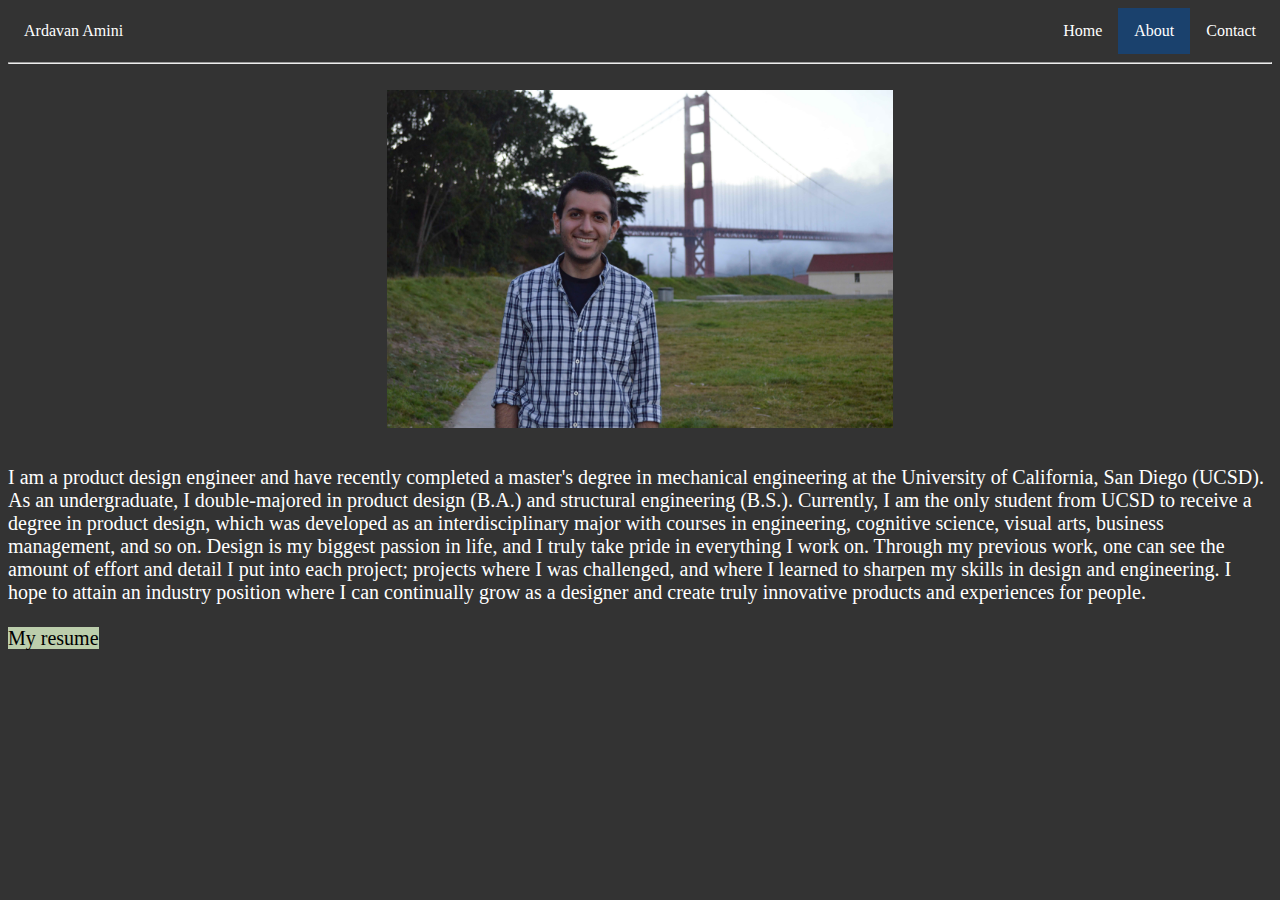
<file: about.html>
<!doctype html>

<html>
<head>
	<meta charset="utf=8">
	<link rel="stylesheet" href="portfolio.css">
	<title>Contact | Ardavan Amini</title>
</head>
<body bgcolor="#333333">
	<ul>
		<li><a href="http://ardavanamini.com/contact.html" target="_top">Contact</a></li>
		<li><a class="active" href="http://ardavanamini.com/about.html" target="_top">About</a></li>		
		<li><a href="http://ardavanamini.com/home.html" target="_top">Home</a></li>
		<li style="float:left"><a>Ardavan Amini</a></li>
	</ul>
	<hr>
	<div class="jumbotron">
	</div>
	<br>
	<div style="text-align:center">
		<img src="Pictures/Headshot.jpg" id="headshot">
	</div>
	<div style="float:left">
		<h5>I am a product design engineer and have recently completed a master's degree in mechanical engineering at the University of California, San Diego (UCSD). As an undergraduate, I double-majored in product design (B.A.) and structural engineering (B.S.). Currently, I am the only student from UCSD to receive a degree in product design, which was developed as an interdisciplinary major with courses in engineering, cognitive science, visual arts, business management, and so on. Design is my biggest passion in life, and I truly take pride in everything I work on. Through my previous work, one can see the amount of effort and detail I put into each project; projects where I was challenged, and where I learned to sharpen my skills in design and engineering. I hope to attain an industry position where I can continually grow as a designer and create truly innovative products and experiences for people.
		<br><br>
		<a class="clickable" style="color: black" href="http://ardavanamini.com/resume.html" target="_top">My resume</a> </h5>
	</div>

</body>
</html>
</file>
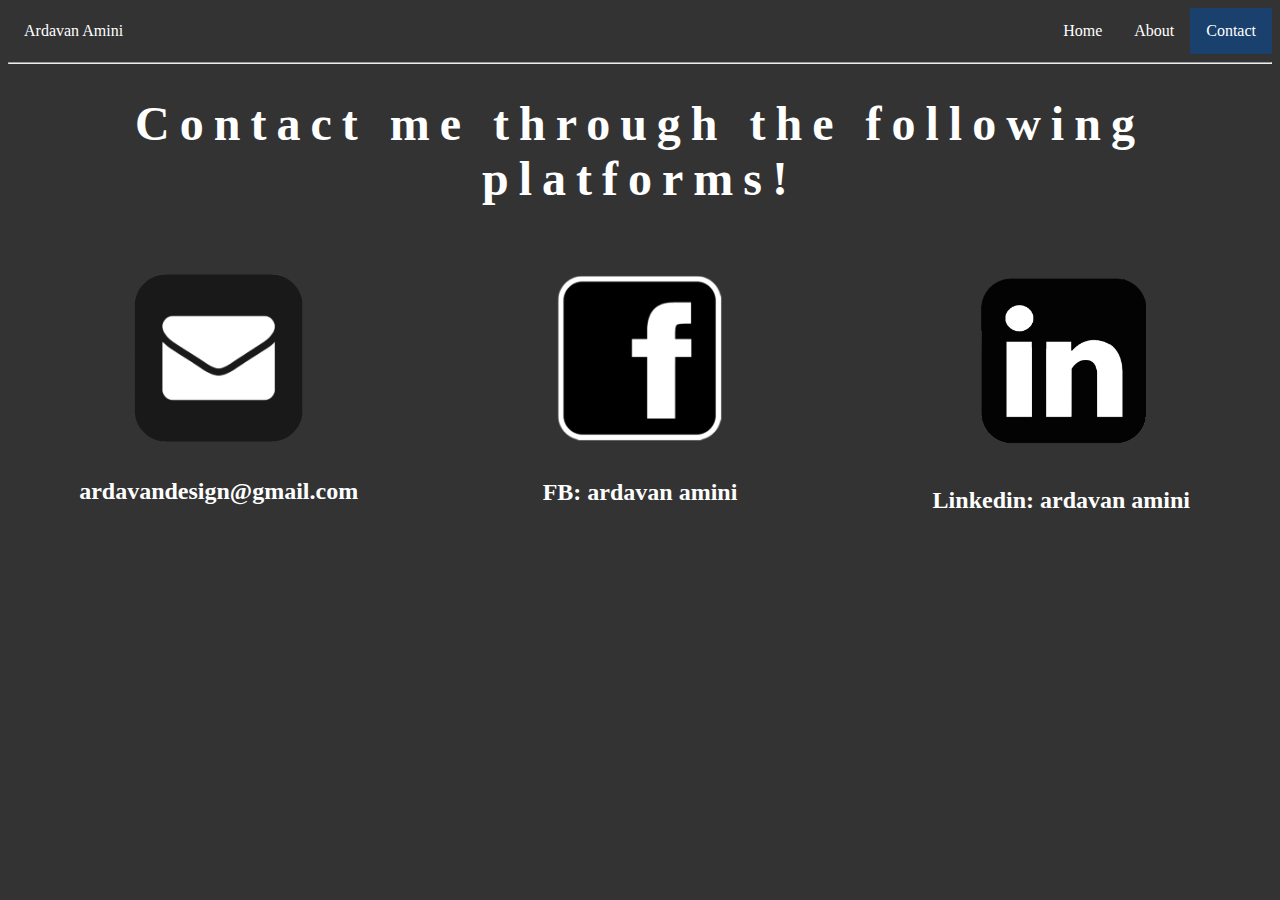
<file: contact.html>
<!doctype html>

<html>
<head>
	<meta charset="utf=8">
	<link rel="stylesheet" href="portfolio.css">
	<title>Contact | Ardavan Amini</title>
</head>
<body bgcolor="#333333">
	<ul>
		<li><a class="active" href="http://ardavanamini.com/contact.html" target="_top">Contact</a></li>
		<li><a href="http://ardavanamini.com/about.html" target="_top">About</a></li>		
		<li><a href="http://ardavanamini.com/home.html" target="_top">Home</a></li>
		<!--<li id="NAME"><a id="NAME">Ardavan Amini</a></li>-->

		<li style="float:left"><a>Ardavan Amini</a></li>
	</ul>
	<hr>
	<div class="jumbotron">
		<h1>Contact me through the following platforms!</h1>
	</div>
	<br><br>
	<div class="container">
		<div style="text-align: center">
			<a href="mailto:ardavandesign@gmail.com">
				<img src="Pictures/EmailLogo.png" id="icons">
				<h4>ardavandesign@gmail.com</h4>
			</a>
		</div>
		<div style="text-align: center">
			<a href="http://facebook.com/ardavanamini" target="_top">
				<img src="Pictures/FacebookLogo.png" id="icons">
				<h4>FB: ardavan amini</h4>
			</a>
		</div>
		<div style="text-align: center">
			<a href="https://www.linkedin.com/in/ardavanamini" target="_top">
				<img src="Pictures/linkedin-icon.png" id="icons">
				<h4>Linkedin: ardavan amini</h4>
			</a>
		</div>
	</div>
</body>
</html>
</file>
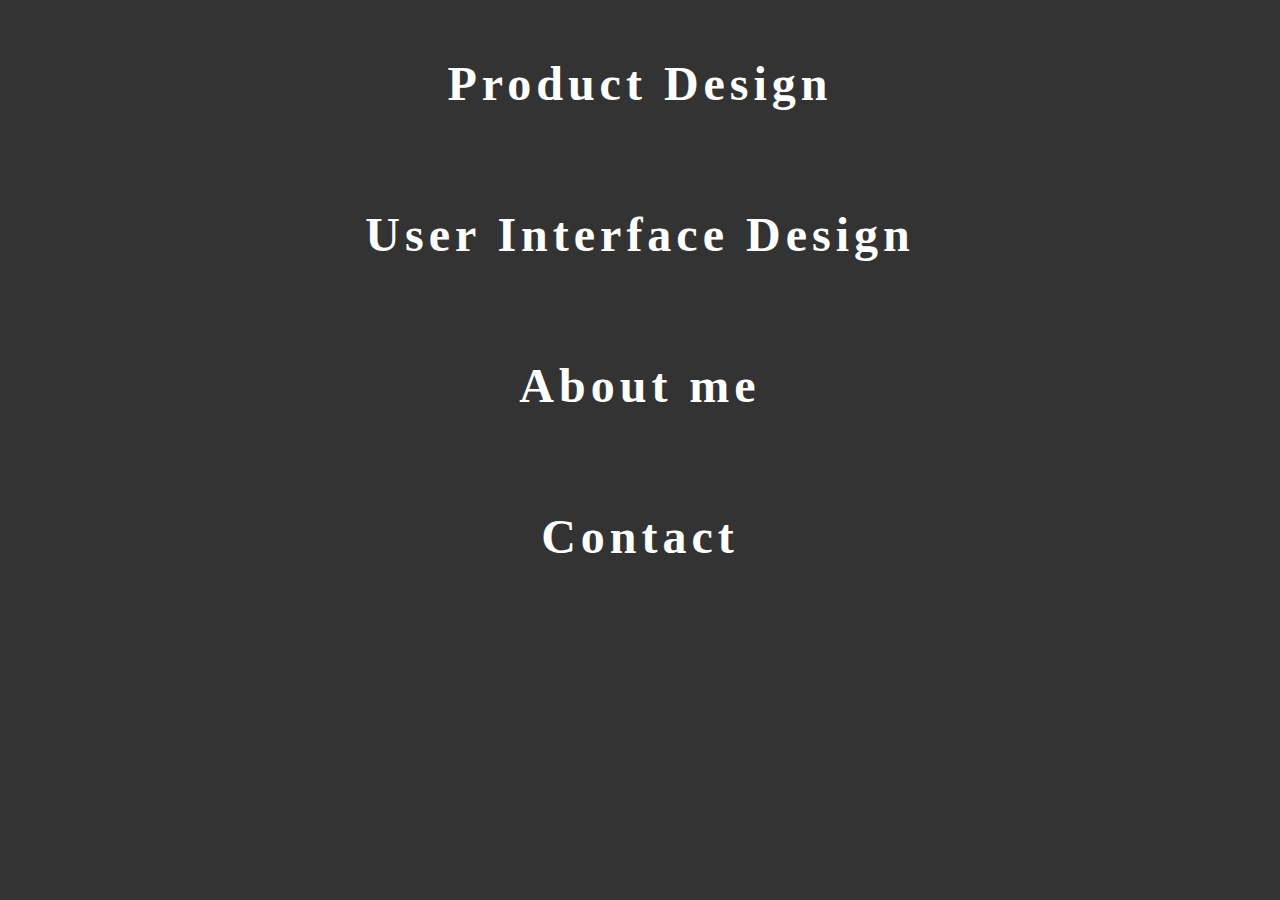
<file: design.html>
<!doctype html>

<html>
<head>
	<meta charset="utf=8">
	<link rel="stylesheet" href="portfolio.css">
	<title>Portfolio | Ardavan Amini</title>
</head>
<body bgcolor="#333333">
	<div class="options">
		<div class="top">
			<h3><a href="Productdesign.html">Product Design</a></h3>
		</div>
		<div class="middletop">
			<h3><a href="UIdesign.html">User Interface Design</a></h3>
			</div>
		<div class="middlebottom">
			<h3><a href="about.html">About me</a></h3>
		</div>
		<div class="bottom">
			<h3><a href="contact.html">Contact</a></h3>
		</div>
	</div>
</body>
</html>
</file>
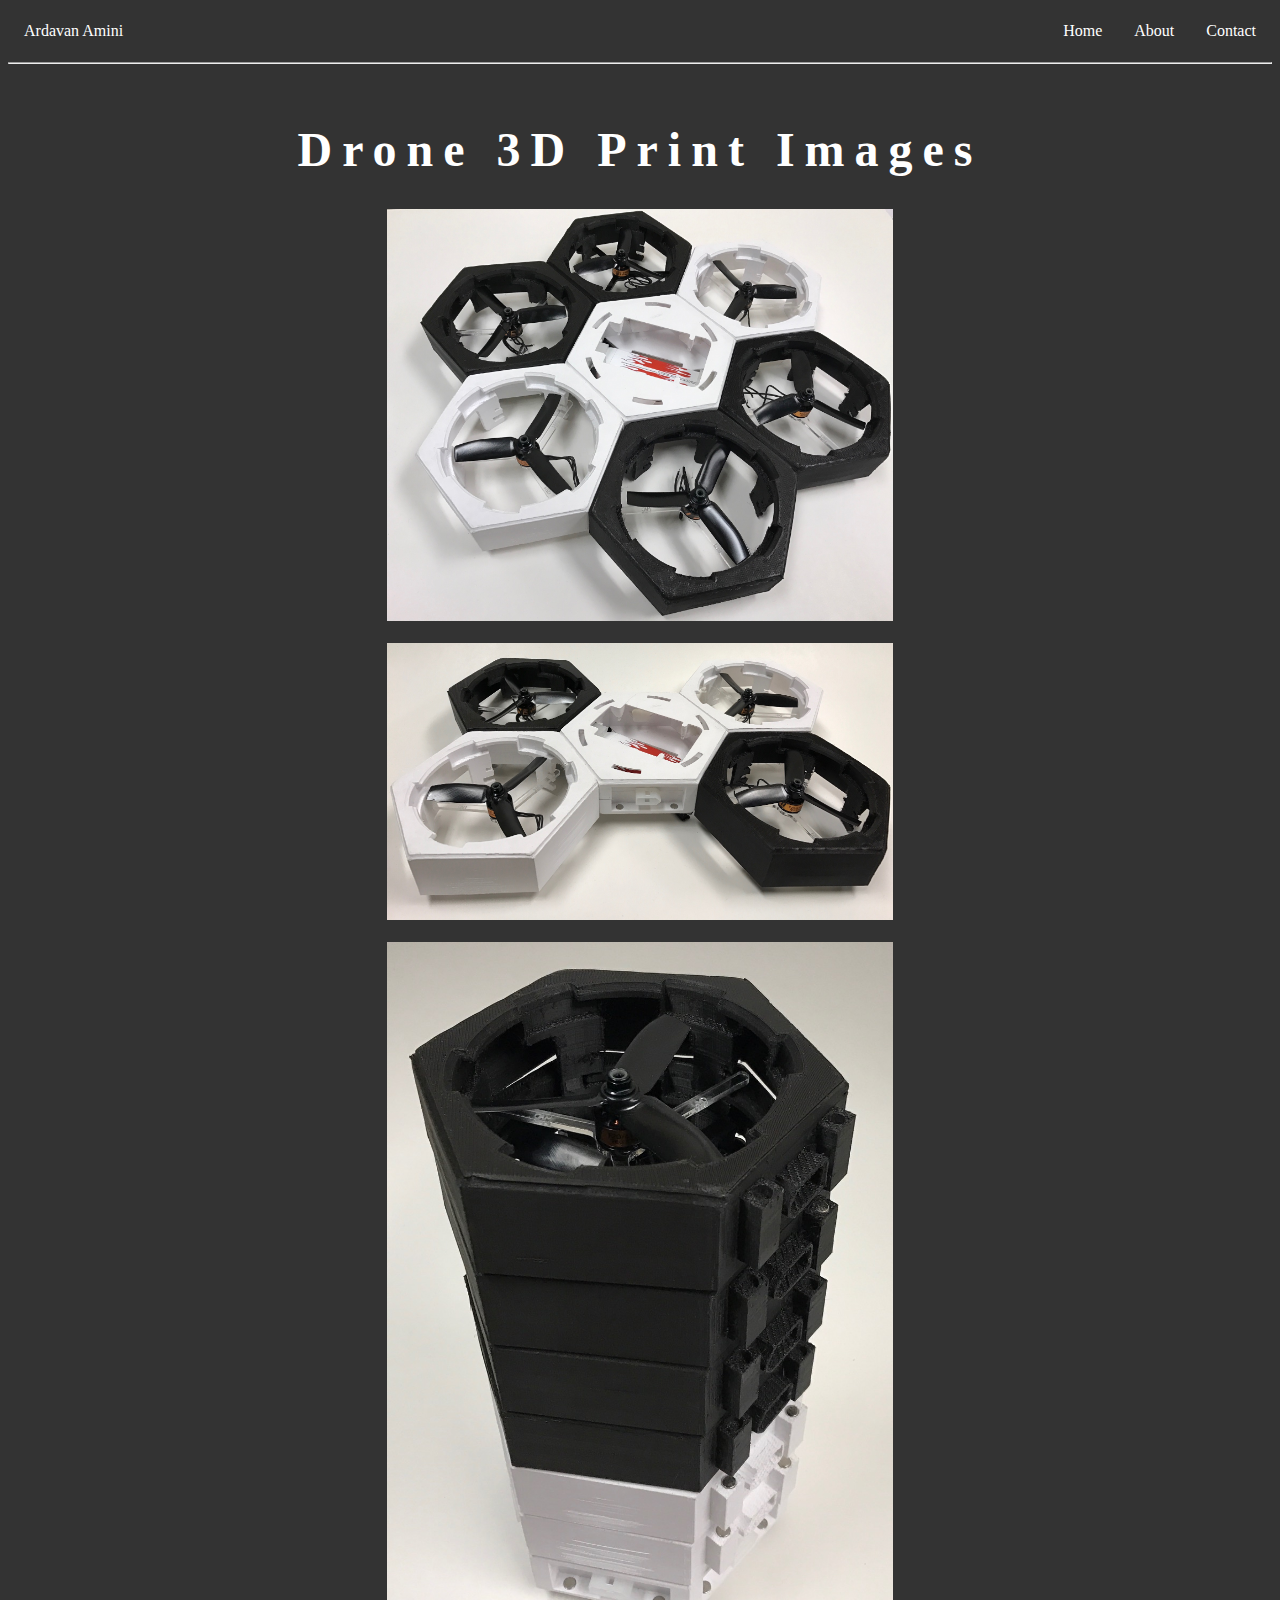
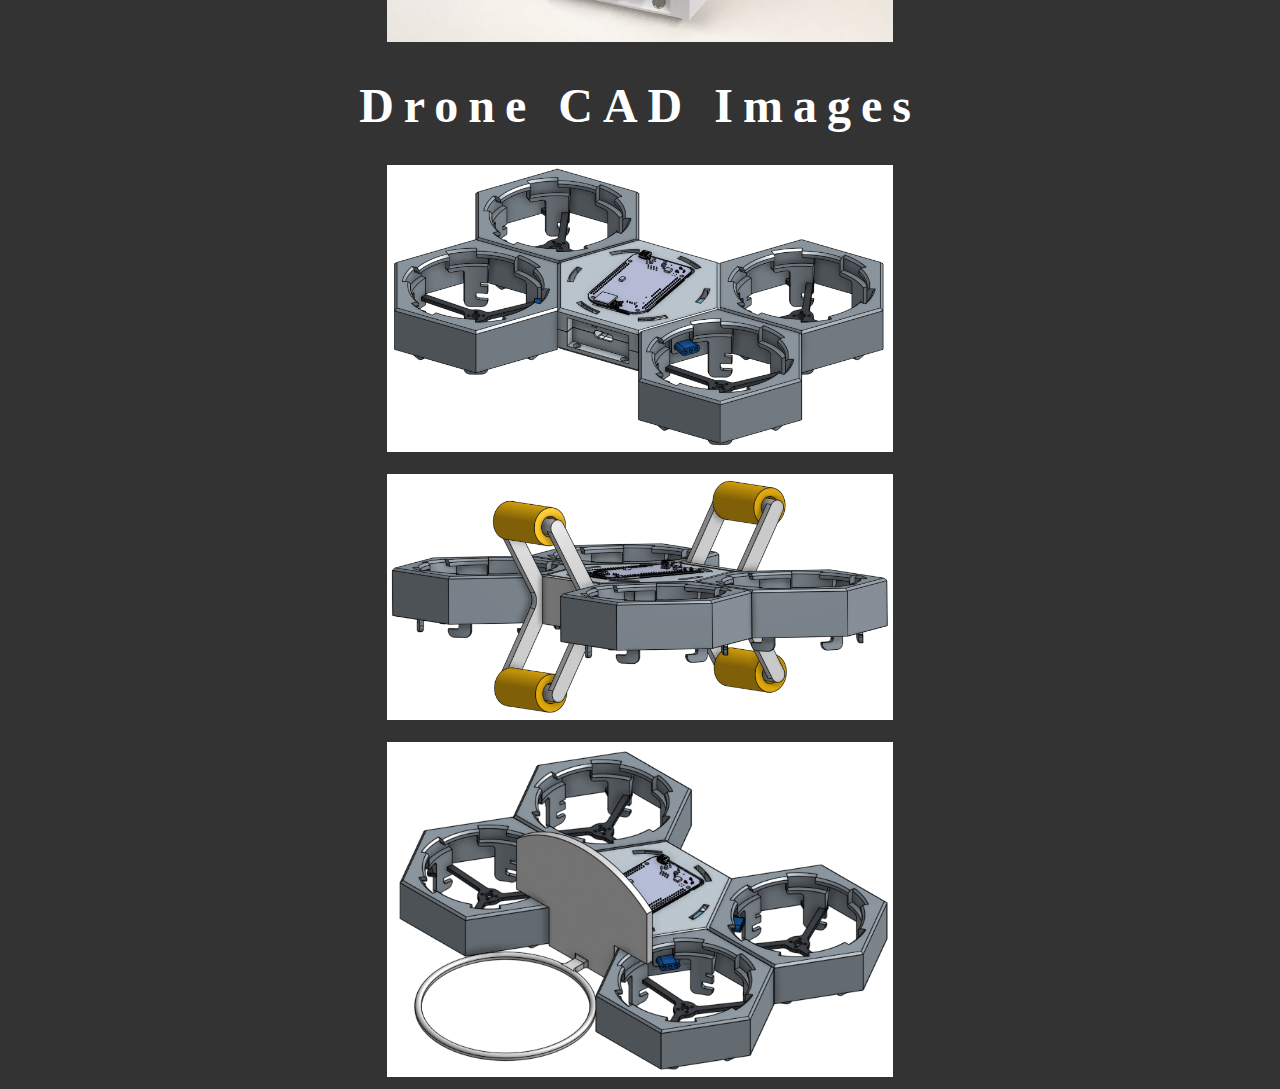
<file: droneimages.html>
<!doctype html>

<html>
<head>
	<meta charset="utf=8">
	<link rel="stylesheet" href="portfolio.css">
	<title>Contact | Ardavan Amini</title>
</head>
<body bgcolor="#333333">
	<ul>
		<li><a href="http://ardavanamini.com/contact.html" target="_top">Contact</a></li>
		<li><a href="http://ardavanamini.com/about.html" target="_top">About</a></li>		
		<li><a href="http://ardavanamini.com/home.html" target="_top">Home</a></li>
		<li style="float:left"><a>Ardavan Amini</a></li>
	</ul>
	<hr>
	<div class="jumbotron">
	</div>
	<br>
	<div style="text-align:center">
		<h1>Drone 3D Print Images</h1>
		<img src="Pictures/3D_Printed_Hexacopter.jpg" id="headshot">
		<br><br>
		<img src="Pictures/3D_Printed_Quadcopter.jpg" id="headshot">
		<br><br>
		<img src="Pictures/3D_Printed_Stacking.jpg" id="headshot">	
		<h1>Drone CAD Images</h1>
		<img src="Pictures/Quadcopter_Configuration.png" id="headshot">
		<br><br>
		<img src="Pictures/Roller_Accessory_Quadcopter.png" id="headshot">
		<br><br>
		<img src="Pictures/Basketball_Hoop_Accessory.png" id="headshot">	
	</div>
</body>
</html>
</file>
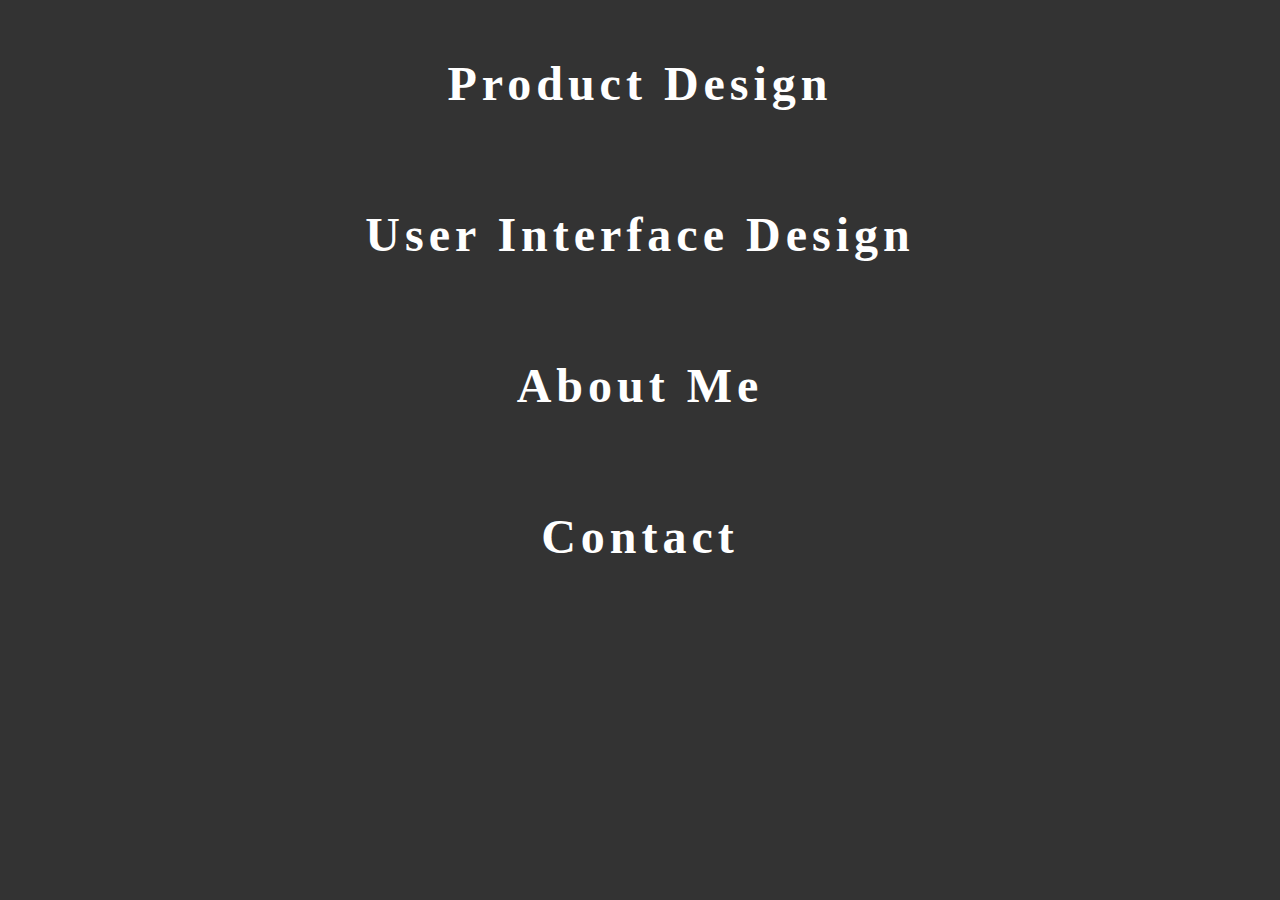
<file: home.html>
<!doctype html>

<html>
<head>
	<meta charset="utf=8">
	<link rel="stylesheet" href="portfolio.css">
	<title>Portfolio | Ardavan Amini</title>
</head>
<body bgcolor="#333333">
	<div class="options">
		<div class="top">
			<h3><a href="http://ardavanamini.com/productdesign.html" target="_top">Product Design</a></h3>
			<!--<h3><a href="productdesign.html">Product Design</a></h3>--> <!--OLD LINKS THAT ARE LOCAL ONLY-->
		</div>
		<div class="middletop">
			<h3><a href="http://ardavanamini.com/UIdesign.html" target="_top">User Interface Design</a></h3>
			<!--<h3><a href="UIdesign.html">User Interface Design</a></h3>-->
			</div>
		<div class="middlebottom">
			<h3><a href="http://ardavanamini.com/about.html" target="_top">About Me</a></h3>
			<!--<h3><a href="about.html">About me</a></h3>-->
		</div>
		<div class="bottom">
			<h3><a href="http://ardavanamini.com/contact.html" target="_top">Contact</a></h3>
			<!--<h3><a href="contact.html">Contact</a></h3>-->
		</div>
	</div>
</body>
</html>
</file>
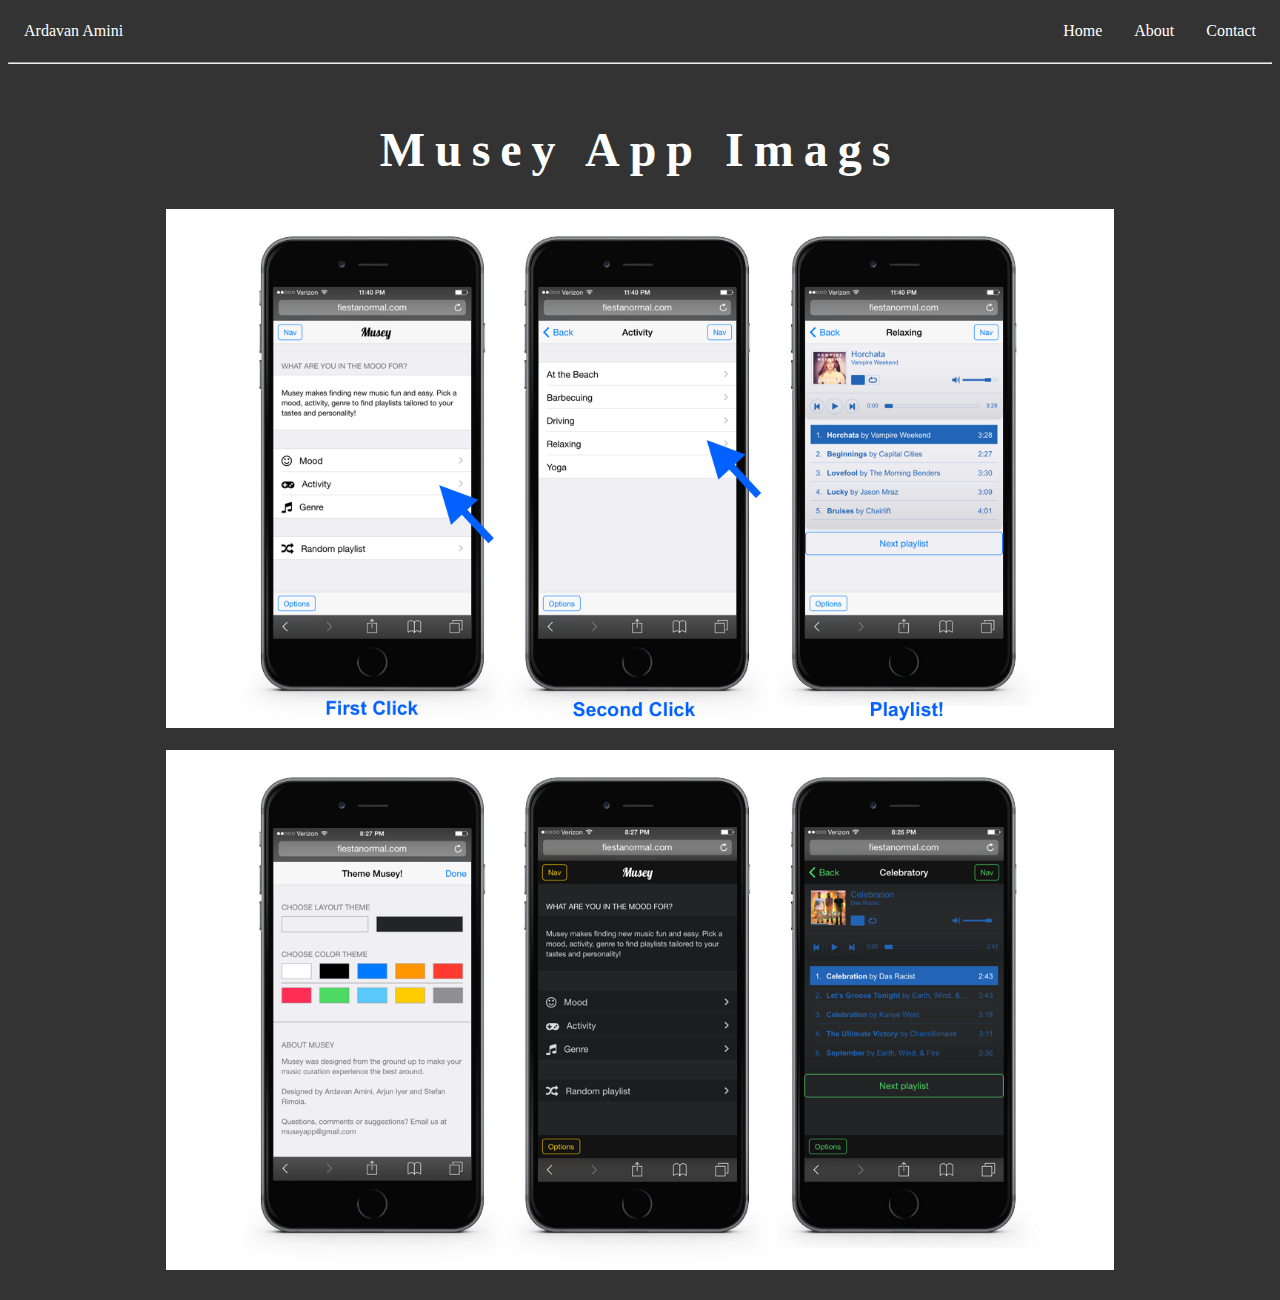
<file: musey.html>
<!doctype html>

<html>
<head>
	<meta charset="utf=8">
	<link rel="stylesheet" href="portfolio.css">
	<title>Contact | Ardavan Amini</title>
</head>
<body bgcolor="#333333">
	<ul>
		<li><a href="http://ardavanamini.com/contact.html" target="_top">Contact</a></li>
		<li><a href="http://ardavanamini.com/about.html" target="_top">About</a></li>		
		<li><a href="http://ardavanamini.com/home.html" target="_top">Home</a></li>
		<li style="float:left"><a>Ardavan Amini</a></li>
	</ul>
	<hr>
	<div class="jumbotron">
	</div>
	<br>
	<div style="text-align:center">
		<h1>Musey App Imags</h1>
		<img src="Pictures/Musey_Prog_Exp.png" id="headshot2">
		
		<br><br>
		<img src="Pictures/Colors.png" id="headshot2">
		<br><br>

	</div>
</body>
</html>
</file>
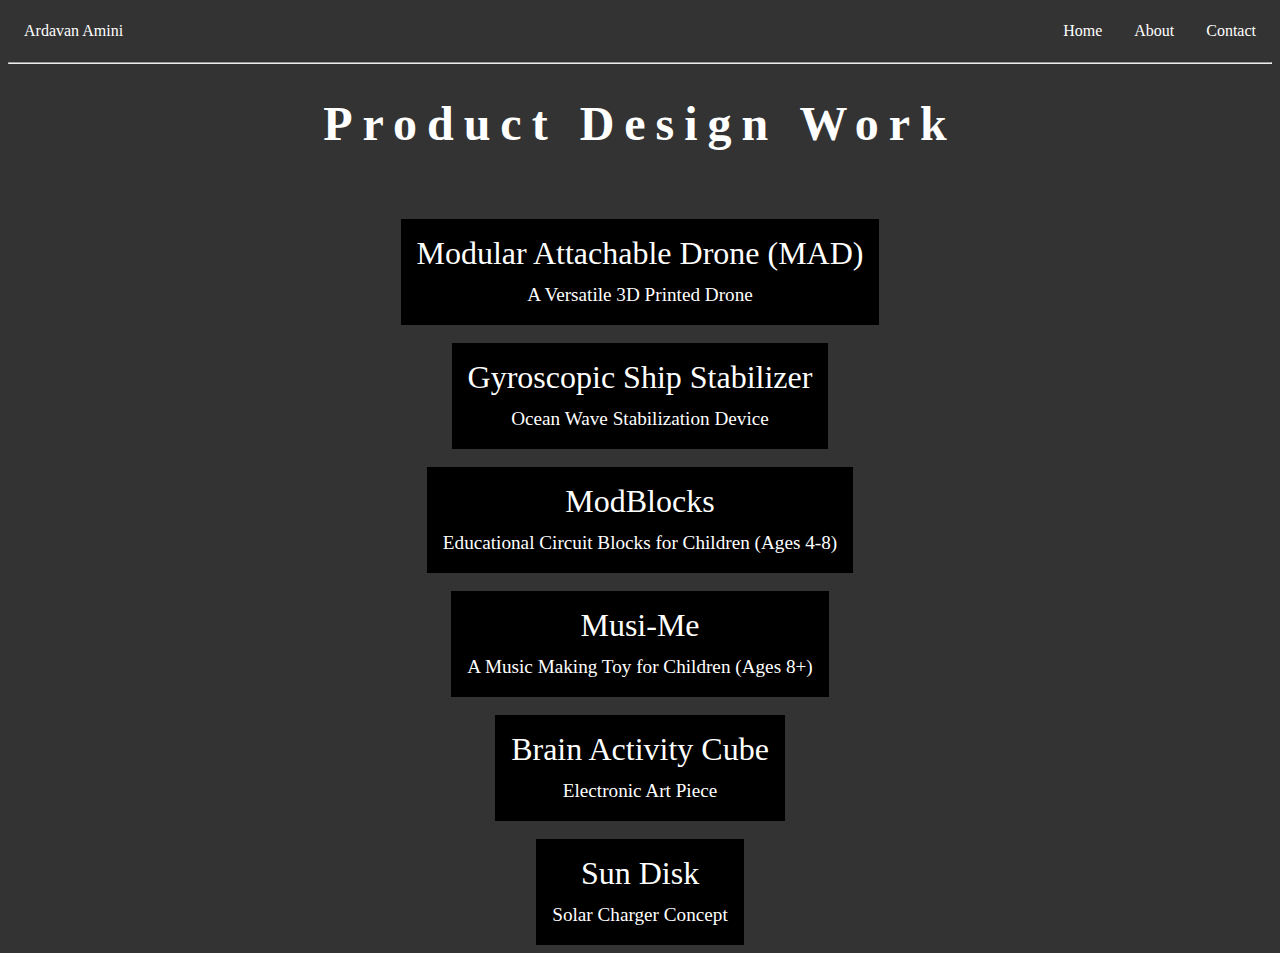
<file: Productdesign.html>
<!doctype html>

<html>
<head>
	<meta charset="utf=8">
	<link rel="stylesheet" href="portfolio.css">
	<title>Product Design | Ardavan Amini</title>
</head>
<body bgcolor="#333333">
	<ul>
		<li><a href="contact.html">Contact</a></li>
		<li><a href="about.html">About</a></li>		
		<li><a href="home.html">Home</a></li>
		<li style="float:left"><a>Ardavan Amini</a></li>
	</ul>
	<hr>
	<div class="jumbotron">
		<h1>Product Design Work</h1>
	</div>
	<br><br>
	<div style="text-align:center">
			<div class="dropdown">
				<button id="myBtn2" class="dropbtn">Modular Attachable Drone (MAD)<br><span style="font-size:60%;">A Versatile 3D Printed Drone</span></button>
				<div id="myDropdown2" class="dropdown-content" style="text-align:left;padding:10px">
					<div style="text-align: center">
						<img src="Pictures/Hexacopter_Configuration.png" id="headshot">
						<p>The Modular Attachable Drone is a 3D printed drone that is portable, versatile, scalable, and of course, aesthetically pleasing. In terms of configuring the drone, each housed motor separates from the central body, which allows for multiple variations. Also, they are able to stack on top of each other when they aren't in use, which makes it way more portable than most modular drones on the market today. MAD also allows for the attachment of a wide range of accessories: Everything from GoPro mounts to landing gears and even basketball hoops are attached with ease! For more images, including the actual 3D print images, click <a class="clickable" href="droneimages.html">here</a>

					<br><p class="italic">Keywords: Iterative prototyping, design thinking, brainstorming, human-centered design, OnShape (3D CAD), 3D printing, SolidWorks, user testing</p></p>
					</div>
				</div>
			</div>
			<br>
			<div class="dropdown">
				<button id="myBtn3" class="dropbtn">Gyroscopic Ship Stabilizer<br><span style="font-size:60%;">Ocean Wave Stabilization Device</span></button>
				<div id="myDropdown3" class="dropdown-content" style="text-align:left;padding:10px">
					<div style="text-align:center">
						<p>The gyroscopic ship stabilizer is a research project conducted under Professor Hidenori Murakami and his Ph.D. student Oscar Rios. It involves utilizing the moment created by gyroscopes to stabilize a small ship/object in the ocean. The testing device is a proof of concept for the equations derived Dr. Murakami and Mr. Rios. Essentially, the motion the gyroscopes generate a consistent oscillation that is compared to the analytical solution.

						<br><p class="italic">Keywords: Iterative prototyping, design thinking, AutoCAD, OnShape (3D CAD), LaserCAMM, 3D printing, Arduino, data analysis</p></p>
					</div>
				</div>
			</div>
			<br>
			<div class="dropdown">
				<button id="myBtn" class="dropbtn">ModBlocks<br><span style="font-size:60%;">Educational Circuit Blocks for Children (Ages 4-8)</span></button>
  				<div id="myDropdown" class="dropdown-content" style="text-align:left;padding:10px">
  					<div style="text-align:center">
	    				<iframe src="https://www.youtube.com/embed/EPNqD3p5NOQ" frameborder="0" allowfullscreen id="IFRM"></iframe>
	    				<p>Today, there are limited options for teaching children about basic circuitry concepts, so there is an unmet need of creating a fun way of getting children ages four to eight interested in science, technology, engineering, and mathematics. ModBlocks are modular electronic blocks that enable children to build basic circuits. They are easy to use because they are magnetic and connectable. Also, they are very intuitive because of the understandable faces and ease-of-use. This is a fun way to get children ages 4-8 into electronics and to develop their problem-solving skills. More information can be found in the <a class="clickable" href="documents/ModBlocksFinal.pdf">presentation slide deck.</a>

						<br><p class="italic">Keywords: Iterative prototyping, design thinking, human-centered design, AutoCAD, OnShape (3D CAD), LaserCAMM, brainstorming, marketing</p></p>
	    			</div>
  				</div>
			</div>
			<br>
			<div class="dropdown">
				<button id="myBtn4" class="dropbtn">Musi-Me<br><span style="font-size:60%;">A Music Making Toy for Children (Ages 8+)</span></button>
  				<div id="myDropdown4" class="dropdown-content" style="text-align:left;padding:10px">
    				<div style="text-align:center">
	    				<iframe src="https://www.youtube.com/embed/glMXjrZVhds" frameborder="0" allowfullscreen id="IFRM"></iframe>
	    				<p>This is a toy designed for children eight and above aimed at allowing children to make their own music with multiple instruments at a low cost. In the most general sense, Musi-Me is a device that lets kids play and record drums and a synthesizer by being connected to a computer running GarageBand through MIDI and an audio input. They can, through GarageBand, use any number of drum sounds. Also, they can add effects to change the sound of the drums or synthesizer. One might ask how this product is new in any way since synthesizers and drum pads have been around for a long time, but there are no easy to use products that combine something digital like a synthesizer with physical drum pads that mimic using real drums. By doing that, kids have a much more tangible experience that is easy to follow and learn from. In effect, it will get them excited to learn more instruments and a push to create music on their own. For more information, see <a class="clickable" href="https://ardydesign.wordpress.com/2015/12/09/musi-me/">ArdyDesign.wordpress.com</a>.

	    				<br><p class="italic">Keywords: Design thinking, brainstorming, human-centered design, LaserCAMM, AutoCAD, user testing, Arduino, Applescript, Garageband, MIDI</p></p>
	    			</div>
  				</div>
			</div>
			<br>
			<div class="dropdown">
				<button id="myBtn5" class="dropbtn">Brain Activity Cube<br><span style="font-size:60%;">Electronic Art Piece</span></button>
  				<div id="myDropdown5" class="dropdown-content" style="text-align:left;padding:10px">
  					<div style="text-align:center">
	    				<iframe src="https://www.youtube.com/embed/aJkoqj9D21E" frameborder="0" allowfullscreen id="IFRM"></iframe>
	    				<p>This art project emulates the experience I have when I go to bed, which entails increased activity when the lights are turned off because I always go into deep thought once I'm supposed to sleep. The device is basically idle when the lights are on, but LEDs and a piezo speaker are activated once the lights are turned off. The code written makes it so, after a 5 second delay, a low frequency is played, and a single set of LEDs flicker on and off randomly. It increases in frequency and speed until a random loop is played. My experience with product design helped me in thinking of a compact device that could fully enclose the electronics, so it would create a more real experience to the people observing it. [Please excuse the vertical video]

	    				<br><p class="italic">Keywords: Brainstorming, design thinking, LaserCAMM, AutoCAD, Arduino</p></p>
	    			</div>
  				</div>
			</div>
			<br>
			<div class="dropdown">
				<button id="myBtn6" class="dropbtn">Sun Disk<br><span style="font-size:60%;">Solar Charger Concept</span></button>
  				<div id="myDropdown6" class="dropdown-content" style="text-align:left;padding:10px">
  					<div style="text-align:center">
	    				<iframe src="https://www.youtube.com/embed/BTwbm3XhuRo" frameborder="0" allowfullscreen id="IFRM"></iframe>
	    				<p>The Sun Disk is a portable, sunction cup, solar panel inside of a plastic casing. It has a USB connector to charge devices on-the-go. Also, a hinge that disappears into the product allows the user to place the panel at the optimal angle, yet it can be tucked away out of sight when not needed. The design of this product is meant to combine functionality and minimalism in a seamless way. One may argue that similar products exist; however, no product combines the following features into one device: A seamless hinge for placing the product at an optimal angle, indicators to show if the device is getting enough light, a simple and aesthetically pleasing design, and an enclosed battery (so the device can act similarly to a portable charger). 

	    				<br><p class="italic">Keywords: Marketing, brainstorming, OnShape (3D CAD), video production</p></p>
	    			</div>
  				</div>
			</div>
		</div>
	<script>

		// Get the button, and when the user clicks on it, execute myFunction
		document.getElementById("myBtn").onclick = function() {myFunction()};

		/* myFunction toggles between adding and removing the show class, which is used to hide and show the dropdown content */
		function myFunction() {
    		document.getElementById("myDropdown").classList.toggle("show");
		}

		document.getElementById("myBtn2").onclick = function() {myFunction2()};

		function myFunction2() {
    		document.getElementById("myDropdown2").classList.toggle("show");
		}

		document.getElementById("myBtn3").onclick = function() {myFunction3()};

		function myFunction3() {
    		document.getElementById("myDropdown3").classList.toggle("show");
		}

		document.getElementById("myBtn4").onclick = function() {myFunction4()};

		function myFunction4() {
    		document.getElementById("myDropdown4").classList.toggle("show");
		}

		document.getElementById("myBtn5").onclick = function() {myFunction5()};

		function myFunction5() {
    		document.getElementById("myDropdown5").classList.toggle("show");
		}

		document.getElementById("myBtn6").onclick = function() {myFunction6()};

		function myFunction6() {
    		document.getElementById("myDropdown6").classList.toggle("show");
		}
	</script>
</body>
</html>
</file>
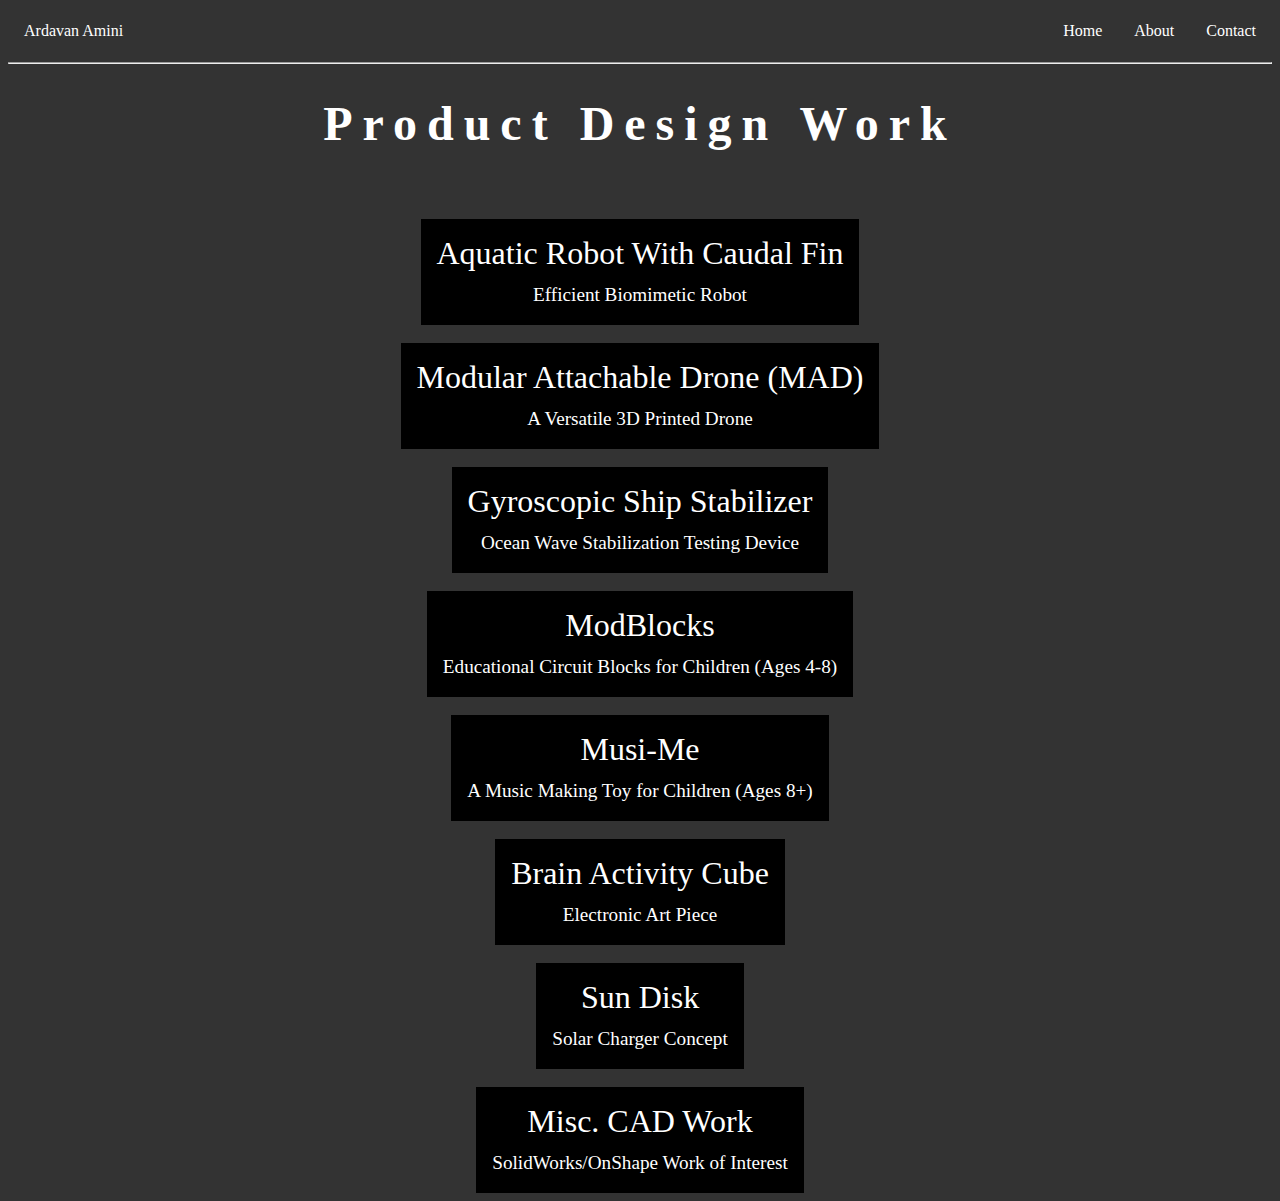
<file: productdesign.html>
<!doctype html>

<html>
<head>
	<meta charset="utf=8">
	<link rel="stylesheet" href="portfolio.css">
	<title>Product Design | Ardavan Amini</title>
</head>
<body bgcolor="#333333">
	<ul>
		<li><a href="http://ardavanamini.com/contact.html" target="_top">Contact</a></li>
		<li><a href="http://ardavanamini.com/about.html" target="_top">About</a></li>		
		<li><a href="http://ardavanamini.com/home.html" target="_top">Home</a></li>
		<li style="float:left"><a>Ardavan Amini</a></li>
	</ul>
	<hr>
	<div class="jumbotron">
		<h1>Product Design Work</h1>
	</div>
	<br><br>
	<div style="text-align:center">
		    <div class="dropdown">
				<button id="myBtn8" class="dropbtn">Aquatic Robot With Caudal Fin<br><span style="font-size:60%;">Efficient Biomimetic Robot</span></button>
				<div id="myDropdown8" class="dropdown-content" style="text-align:left;padding:10px">
					<div style="text-align: center">
						<iframe src="https://www.youtube.com/embed/xiOW0xe_98U" frameborder="0" allowfullscreen id="IFRM"></iframe>
						<p>The aquatic robot with caudal fin is a biomimetic robot that uses a novel method of propulsion for forward motion and accurate rotation. Conventional aquatic robots uses many servos or hydraulic systems to generate propulsion; however, this is not energy efficient and causes issues relating to noise and visual pollution, which are not great for aquatic robots that wish to blend into their surroundings. Also, most aquatic robots use servo-linkage systems for tail motion, but it is not a natural form of motion. This device features a caudal fin that has naturally generated motion from the propulsion of the main body. Additionally, the totally enclosed main body lessens visual and noise pollution, so it is more ideal for surveillance and data collection. *Please note: Because this is in the patenting process, specific information cannot be shared*

						<br><p class="italic">Keywords: Iterative prototyping, design thinking, AutoCAD, OnShape (3D CAD), SolidWorks, LaserCAMM, 3D printing, Arduino, data analysis, wireless communication</p></p>
					</div>
				</div>
			</div>
			<br>
			<div class="dropdown">
				<button id="myBtn2" class="dropbtn">Modular Attachable Drone (MAD)<br><span style="font-size:60%;">A Versatile 3D Printed Drone</span></button>
				<div id="myDropdown2" class="dropdown-content" style="text-align:left;padding:10px">
					<div style="text-align: center">
						<img src="Pictures/Hexacopter_Configuration.png" id="headshot">
						<p>The Modular Attachable Drone is a 3D printed drone that is portable, versatile, scalable, and of course, aesthetically pleasing. In terms of configuring the drone, each housed motor separates from the central body, which allows for multiple variations. Also, they are able to stack on top of each other when they aren't in use, which makes it way more portable than most modular drones on the market today. MAD also allows for the attachment of a wide range of accessories: Everything from GoPro mounts to landing gears and even basketball hoops are attached with ease! For more images, including the actual 3D print images, click <a class="clickable" href="http://ardavanamini.com/droneimages.html" target="_top">here</a>

					<br><p class="italic">Keywords: Iterative prototyping, design thinking, brainstorming, human-centered design, OnShape (3D CAD), 3D printing, SolidWorks, user testing</p></p>
					</div>
				</div>
			</div>
			<br>
			<div class="dropdown">
				<button id="myBtn3" class="dropbtn">Gyroscopic Ship Stabilizer<br><span style="font-size:60%;">Ocean Wave Stabilization Testing Device</span></button>
				<div id="myDropdown3" class="dropdown-content" style="text-align:left;padding:10px">
					<div style="text-align:center">
						<iframe src="https://www.youtube.com/embed/e43_YhShclI" frameborder="0" allowfullscreen id="IFRM"></iframe>
						<p>The gyroscopic ship stabilizer is a research project conducted under Professor Hidenori Murakami and his Ph.D. student Oscar Rios. It involves utilizing the moment created by gyroscopes to stabilize a small ship/object in the ocean. The testing device is a proof of concept for the equations derived Dr. Murakami and Mr. Rios. Essentially, the motion the gyroscopes generate a consistent oscillation that is compared to the analytical solution.

						<br><p class="italic">Keywords: Iterative prototyping, design thinking, AutoCAD, OnShape (3D CAD), LaserCAMM, 3D printing, Arduino, data analysis</p></p>
					</div>
				</div>
			</div>
			<br>
			<div class="dropdown">
				<button id="myBtn" class="dropbtn">ModBlocks<br><span style="font-size:60%;">Educational Circuit Blocks for Children (Ages 4-8)</span></button>
  				<div id="myDropdown" class="dropdown-content" style="text-align:left;padding:10px">
  					<div style="text-align:center">
	    				<iframe src="https://www.youtube.com/embed/DJgIwkvB5B0" frameborder="0" allowfullscreen id="IFRM"></iframe>
	    				<p>Today, there are limited options for teaching children about basic circuitry concepts, so there is an unmet need of creating a fun way of getting children ages four to eight interested in science, technology, engineering, and mathematics. ModBlocks are modular electronic blocks that enable children to build basic circuits. They are easy to use because they are magnetic and connectable. Also, they are very intuitive because of the understandable faces and ease-of-use. This is a fun way to get children ages 4-8 into electronics and to develop their problem-solving skills. More information can be found in the <a class="clickable" href="http://ardavanamini.com/modblocks.html" target="_top">presentation slide deck.</a>

						<br><p class="italic">Keywords: Iterative prototyping, design thinking, human-centered design, AutoCAD, OnShape (3D CAD), LaserCAMM, brainstorming, marketing</p></p>
	    			</div>
  				</div>
			</div>
			<br>
			<div class="dropdown">
				<button id="myBtn4" class="dropbtn">Musi-Me<br><span style="font-size:60%;">A Music Making Toy for Children (Ages 8+)</span></button>
  				<div id="myDropdown4" class="dropdown-content" style="text-align:left;padding:10px">
    				<div style="text-align:center">
	    				<iframe src="https://www.youtube.com/embed/glMXjrZVhds" frameborder="0" allowfullscreen id="IFRM"></iframe>
	    				<p>This is a toy designed for children eight and above aimed at allowing children to make their own music with multiple instruments at a low cost. In the most general sense, Musi-Me is a device that lets kids play and record drums and a synthesizer by being connected to a computer running GarageBand through MIDI and an audio input. They can, through GarageBand, use any number of drum sounds. Also, they can add effects to change the sound of the drums or synthesizer. One might ask how this product is new in any way since synthesizers and drum pads have been around for a long time, but there are no easy to use products that combine something digital like a synthesizer with physical drum pads that mimic using real drums. By doing that, kids have a much more tangible experience that is easy to follow and learn from. In effect, it will get them excited to learn more instruments and a push to create music on their own. For more information, see <a class="clickable" href="https://ardydesign.wordpress.com/2015/12/09/musi-me/">ArdyDesign.wordpress.com</a>.

	    				<br><p class="italic">Keywords: Design thinking, brainstorming, human-centered design, LaserCAMM, AutoCAD, user testing, Arduino, Applescript, Garageband, MIDI</p></p>
	    			</div>
  				</div>
			</div>
			<br>
			<div class="dropdown">
				<button id="myBtn5" class="dropbtn">Brain Activity Cube<br><span style="font-size:60%;">Electronic Art Piece</span></button>
  				<div id="myDropdown5" class="dropdown-content" style="text-align:left;padding:10px">
  					<div style="text-align:center">
	    				<iframe src="https://www.youtube.com/embed/aJkoqj9D21E" frameborder="0" allowfullscreen id="IFRM"></iframe>
	    				<p>This art project emulates the experience I have when I go to bed, which entails increased activity when the lights are turned off because I always go into deep thought once I'm supposed to sleep. The device is basically idle when the lights are on, but LEDs and a piezo speaker are activated once the lights are turned off. The code written makes it so, after a 5 second delay, a low frequency is played, and a single set of LEDs flicker on and off randomly. It increases in frequency and speed until a random loop is played. My experience with product design helped me in thinking of a compact device that could fully enclose the electronics, so it would create a more real experience to the people observing it. The climax of the video is reached around the 1 minute mark (it will be worth the high-pitched wait! [Please excuse the vertical video]

	    				<br><p class="italic">Keywords: Brainstorming, design thinking, LaserCAMM, AutoCAD, Arduino</p></p>
	    			</div>
  				</div>
			</div>
			<br>
			<div class="dropdown">
				<button id="myBtn6" class="dropbtn">Sun Disk<br><span style="font-size:60%;">Solar Charger Concept</span></button>
  				<div id="myDropdown6" class="dropdown-content" style="text-align:left;padding:10px">
  					<div style="text-align:center">
	    				<iframe src="https://www.youtube.com/embed/BTwbm3XhuRo" frameborder="0" allowfullscreen id="IFRM"></iframe>
	    				<p>The Sun Disk is a portable, sunction cup, solar panel inside of a plastic casing. It has a USB connector to charge devices on-the-go. Also, a hinge that disappears into the product allows the user to place the panel at the optimal angle, yet it can be tucked away out of sight when not needed. The design of this product is meant to combine functionality and minimalism in a seamless way. One may argue that similar products exist; however, no product combines the following features into one device: A seamless hinge for placing the product at an optimal angle, indicators to show if the device is getting enough light, a simple and aesthetically pleasing design, and an enclosed battery (so the device can act similarly to a portable charger). 

	    				<br><p class="italic">Keywords: Marketing, brainstorming, OnShape (3D CAD), video production</p></p>
	    			</div>
  				</div>
			</div>
			<br>
			<div class="dropdown">
				<button id="myBtn7" class="dropbtn">Misc. CAD Work<br><span style="font-size:60%;">SolidWorks/OnShape Work of Interest</span></button>
				<div id="myDropdown7" class="dropdown-content" style="text-align:left;padding:10px">
					<div style="text-align: center">
						<h7>Crane Design with Animation</h7>
						<img src="Pictures_Optimized/crane.gif" id="headshot">
						<br><br>
						<h7>Worm Gear Reducer</h7>
						<img src="Pictures/WGR.png" id="headshot">
						<img src="Pictures/WGR_exp.png" id="headshot">
						<br><br>
						<h7>Telephone Mold</h7>
						<img src="Pictures/Mold_ex.png" id="headshot">
						<br><br>
						<h7>Sheet Metal</h7>
						<img src="Pictures/sheet.png" id="headshot">
					</div>
				</div>
			</div>
		</div>
	<script>

		// Get the button, and when the user clicks on it, execute myFunction
		document.getElementById("myBtn").onclick = function() {myFunction()};

		/* myFunction toggles between adding and removing the show class, which is used to hide and show the dropdown content */
		function myFunction() {
    		document.getElementById("myDropdown").classList.toggle("show");
		}

		document.getElementById("myBtn2").onclick = function() {myFunction2()};

		function myFunction2() {
    		document.getElementById("myDropdown2").classList.toggle("show");
		}

		document.getElementById("myBtn3").onclick = function() {myFunction3()};

		function myFunction3() {
    		document.getElementById("myDropdown3").classList.toggle("show");
		}

		document.getElementById("myBtn4").onclick = function() {myFunction4()};

		function myFunction4() {
    		document.getElementById("myDropdown4").classList.toggle("show");
		}

		document.getElementById("myBtn5").onclick = function() {myFunction5()};

		function myFunction5() {
    		document.getElementById("myDropdown5").classList.toggle("show");
		}

		document.getElementById("myBtn6").onclick = function() {myFunction6()};

		function myFunction6() {
    		document.getElementById("myDropdown6").classList.toggle("show");
		}

		document.getElementById("myBtn7").onclick = function() {myFunction7()};

		function myFunction7() {
    		document.getElementById("myDropdown7").classList.toggle("show");
		}
		document.getElementById("myBtn8").onclick = function() {myFunction8()};

		function myFunction8() {
    		document.getElementById("myDropdown8").classList.toggle("show");
		}
	</script>
</body>
</html>
</file>
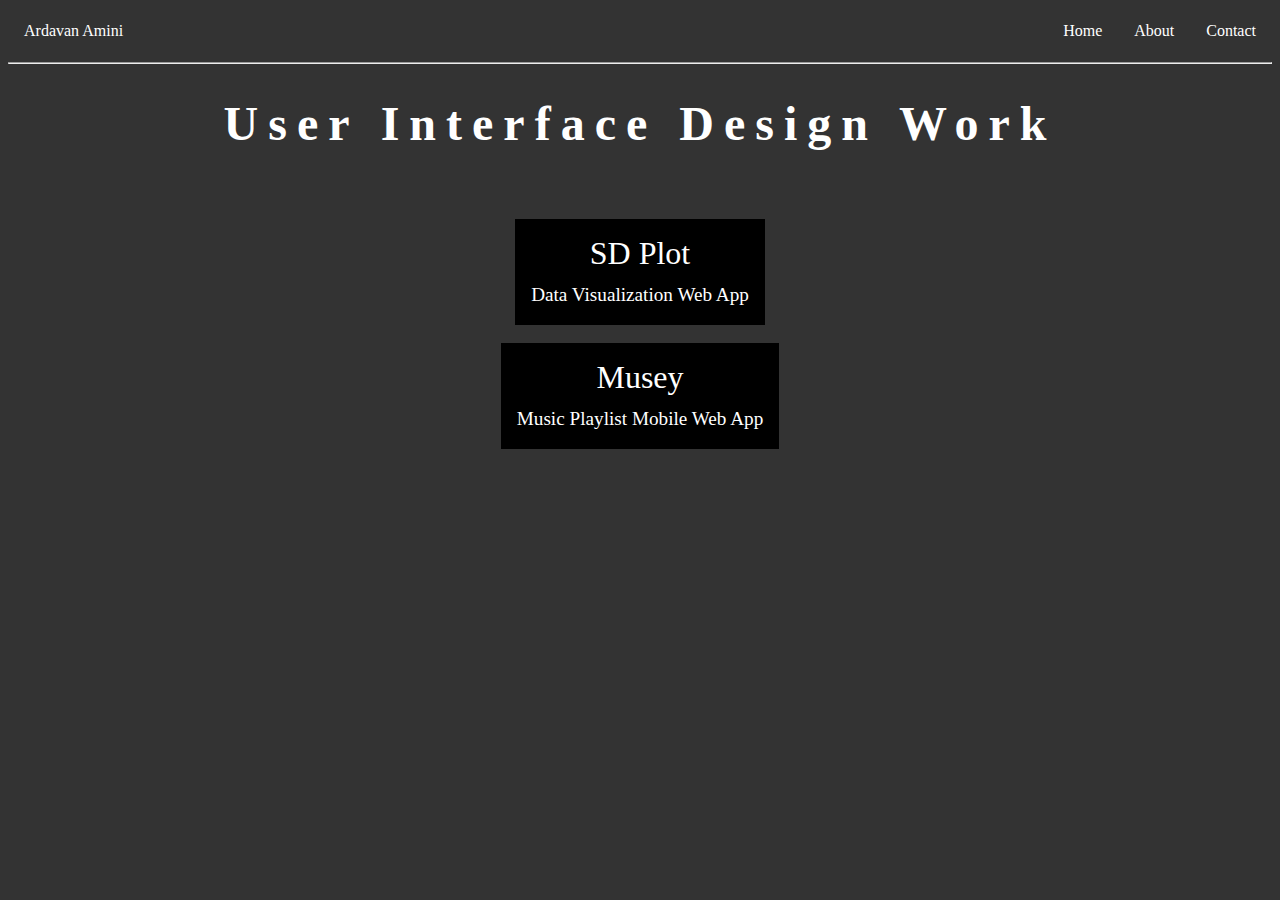
<file: UIdesign.html>
<!doctype html>

<html>
<head>
	<meta charset="utf=8">
	<link rel="stylesheet" href="portfolio.css"> 
	<title>UI Design | Ardavan Amini</title>
</head>
<body bgcolor="#333333">
	<ul>
		<li><a href="http://ardavanamini.com/contact.html" target="_top">Contact</a></li>
		<li><a href="http://ardavanamini.com/about.html" target="_top">About</a></li>		
		<li><a href="http://ardavanamini.com/home.html" target="_top">Home</a></li>
		<li style="float:left"><a>Ardavan Amini</a></li>
	</ul>
	<hr>
	<div class="jumbotron">
		<h1>User Interface Design Work</h1>
	</div>
	<br><br>
	<div style="text-align:center">
		<div class="dropdown">
			<button id="myBtn100" class="dropbtn">SD Plot<br><span style="font-size:60%;">Data Visualization Web App</span></button>
			<div id="myDropdown100" class="dropdown-content" style="text-align:left;padding:10px">
				<div style="text-align: center">
					<a class="clickable" href="http://lifefitness.herokuapp.com">lifefitness.herokuapp.com</a><br><br>
					<img src="Pictures/SDPlot.png" id="headshot">
					<p>SD Plot is a data visualization application that shows what people in San Diego County are most at risk for based on their age and gender in different sections of SD County. For example, one can see where assaults are most prevalent for males between 25 and 44, which would show how concentrated assaults are for that age range of males in different parts of San Diego (in this case, Mid-City is the highest risk location).

				<br><p class="italic">Keywords: Iterative prototyping, design thinking, brainstorming, human-centered design, HTML, CSS, Javascript, user testing, databases, D3.js, data analysis</p></p>
				</div>
			</div>
		</div>
		<br>
	</div>
	<div style="text-align:center">
		<div class="dropdown">
			<button id="myBtn101" class="dropbtn">Musey<br><span style="font-size:60%;">Music Playlist Mobile Web App</span></button>
			<div id="myDropdown101" class="dropdown-content" style="text-align:left;padding:10px">
				<div style="text-align: center">
					<a class="clickable" href="http://ardavanamini.com/musey.html" target="_top">Currently unavailable: See more photos here</a><br><br>
					<img src="Pictures/Musey_Prog.png" id="headshot2">
					<p>Musey is a mobile web app that allows users to generate playlists based on their mood, the activity they are doing, or by the genre of their liking. The sleek and simple user interface makes the process of selecting a playlist effortless. Each generated playlist is ten songs; however, the 'next playlist' button creates an entirely new playlist in that same category. Rather than wasting time downloading an app and creating an account, users can come to the site and be listening to music in a matter of two clicks or less. Another unique feature of Musey is that the user can select different layout and text theme colors, which makes the web app seem more personal to their taste. More photos are available in the link above!

				<br><p class="italic">Keywords: Iterative prototyping, design thinking, brainstorming, human-centered design, HTML, CSS, Javascript, user testing, databases, API, woopra, data analysis, Google analytics</p></p>
				</div>
			</div>
		</div>
		<br>
	</div>
	<script>
		document.getElementById("myBtn100").onclick = function() {myFunction100()};
		function myFunction100() {
    		document.getElementById("myDropdown100").classList.toggle("show");
		}
		document.getElementById("myBtn101").onclick = function() {myFunction101()};
		function myFunction101() {
    		document.getElementById("myDropdown101").classList.toggle("show");
		}
	</script>
</body>
</html>
</file>
<file: portfolio.css>
.jumbotron {
	height: 80%;
}
.options {
	height: 100%;
	display: flex;
	flex-direction: column;
	justify-content: space-between;
}
h1 {
	font-family: verdana;
	font-weight: bolder;
	color: white;
	font-size: 300%;
	text-align: center;
	letter-spacing: 10px;
	display: block;
}
.bottom {
	height: 20%;
}
h2 {
	font-family: verdana;
	font-weight: lighter;
	color: white;
	font-size: 100%;
	text-align: center;
}
h3 {
	font-family: verdana;
	font-weight: bold;
	color: white;
	font-size: 300%;
	text-align: center;
	letter-spacing: 5px;
}
h4 {
	font-family: verdana;
	font-weight: bold;
	color: white;
	font-size: 150%;
	text-align: center;
}
h5 {
	font-family: verdana;
	color: white;
	font-size: 125%;
	font-weight: lighter;
}
h6 {
	float: right;
	display: inline;
	font-size: 200%;
	font-family: verdana;
}
h7 {
	font-family: verdana;
	font-weight: bold;
	color: black;
	font-size: 150%;
	text-align: center;
	display: block;
}
p {
	font-family: verdana;
	color: black;
	font-size: 100%;
	text-align: left;
	line-height: 200%;
}
p.italic {
	font-style: italic;
}
p a {
	line-height: 50%;
}
a.clickable {
	background-color: #bcceac;
}

/*.home {
	background-image: url('Pictures/homepage.gif');
    background-size: 50%;
    background-repeat: no-repeat;
}*/
#homegif {
	width:40%;
}
a {
	color: white;
	text-decoration: none;
	text-align: center;
	font-family: verdana;
}
#icons {
	width: 40%;
}
.container {
	display: flex;
}
.container > div {
	flex: 1;
}

ul {
	list-style-type: none;
	margin: 0;
	padding: 0;
	overflow: hidden;
	background-color: #333;
}
li {
	float: right;
}
li a {
	display: inline-block;
	color: white;
	text-align: center;
	padding: 14px 16px;
	text-decoration: none;
	font-size: 100%;

}
li h5 {
	display: block;
	color: white;
	text-align: center;
	padding: 14px 16px;
	text-decoration: none;
	font-family: verdana;


}
li a:hover:not(.active) {
	/*to put in hover activity*/
}
.active {
	background-color: #1A416D;
}
#IFRM{
    float:center;
    padding-right: 10px;
    position:relative;
}
iframe {
	width:560px;
	height:315px;
}
#NAME {
	color: white;
	float: left;
}
#headshot {
	width: 40%;
}
#headshot2 {
	width: 75%;
}
#PDFS {
	width: 100%;
	height: 100%;
}

/* FOR MOBILE******************************************************************************************** */
@media screen and (max-width: 1080px) {
	.jumbotron {
	height: 80%;
	text-align: center;
	}
	#NAME {
		color: white;
		text-align: center;
		display: block;
	}
	h1 {
		font-family: verdana;
		font-weight: bolder;
		color: white;
		font-size: 200%;
		text-align: center;
		display: block;
	}
	h2 {
		font-family: verdana;
		font-weight: lighter;
		color: black;
		font-size: 100%;
		text-align: center;
	}
	/*.home {
		background-image: url('http://i.cdn.turner.com/nba/nba/.element/media/2.0/teamsites/warriors/images/Happy_Steph300x200.gif');
	    background-size: 200%;
	    background-repeat: no-repeat;
	    text-align: center;
	}*/
	#homegif {
		width:90%;
	}
	.bottom {
		height: 20%;
	}
	a {
		color: white;
		text-decoration: none;
		font-weight: bolder;
	}
	ul {
		list-style-type: none;
		margin: 0;
		padding: 0;
		overflow: hidden;
		background-color: #333;
		text-align: center;
	}
	li {
		text-align: center;
	}
	li a {
		float: right;
		color: white;
		text-align: center;
		padding: 14px 16px;
		text-decoration: none;
		font-size: 150%;

	}
	.container {
		display: block;
	}
	h4 {
		font-family: verdana;
		font-weight: bold;
		color: white;
		font-size: 150%;
		text-align: center;
	}
	h7 {
		font-family: verdana;
		font-weight: bold;
		color: black;
		font-size: 150%;
		text-align: center;
		display: block;
	}
	#icons {
		height: 30%;
		width: 30%;
	}
	#headshot {
		width: 80%;
	}
	#headshot2 {
		width: 85%;
	}

	/*DROPDOWN STUDD */
	/*THIS IS THE BLOG DROPDOWN STUFF */
	.dropbtn {
	    background-color: black;
	    color: white;
	    padding: 16px;
	    font-size: 16px;
	    border: none;
	    cursor: pointer;
	    position: relative;
	    width: 100%;
	}

	.dropbtn:hover, .dropbtn:focus {
	    background-color: black;
	}

	.dropdown {
	    position: relative;
	    display: block;
	}

	.dropdown-content {
	    display: none;
	    position: relative;
	    background-color: #f9f9f9;
	    min-width: 160px;
	    overflow: auto;
	    box-shadow: 0px 8px 16px 0px rgba(0,0,0,0.2);
	}

	.dropdown-content a {
	    color: black;
	    padding: 12px 16px;
	    text-decoration: none;
	    display: inline-block;
	}

	.dropdown-content a:hover {background-color: #f1f1f1}

	.show {display:block;}

	#myDropdown p{
		float: left;
	}
	#myBtn {
		font-family: verdana;
		font-size: 200%;
	}
	#myBtn2 {
		font-family: verdana;
		font-size: 200%;
	}
	#myBtn3 {
		font-family: verdana;
		font-size: 200%;
	}
	#myBtn4 {
		font-family: verdana;
		font-size: 200%;
	}
	#myBtn5 {
		font-family: verdana;
		font-size: 200%;
	}
	#myBtn6 {
		font-family: verdana;
		font-size: 200%;
	}
	#myBtn7 {
		font-family: verdana;
		font-size: 200%;
	}
	#myBtn8 {
		font-family: verdana;
		font-size: 200%;
	}
	#ICONPHOTO {
		height: 150px;
	}
	iframe {
		width:100%;
	}
	#PDFS {
		width: 100%;
		height: 100%;
	}
}
/**********************************************************************************************************/

/*DROPDOWN STUDD */
/*THIS IS THE BLOG DROPDOWN STUFF */
.dropbtn {
    background-color: black;
    color: white;
    padding: 16px;
    font-size: 16px;
    border: none;
    cursor: pointer;
    position: relative;
}

.dropbtn:hover, .dropbtn:focus {
    background-color: black;
}

.dropdown {
    position: relative;
    display: block;
}

.dropdown-content {
    display: none;
    position: relative;
    background-color: #f9f9f9;
    min-width: 160px;
    overflow: auto;
    box-shadow: 0px 8px 16px 0px rgba(0,0,0,0.2);
}

.dropdown-content a {
    color: black;
    padding: 12px 16px;
    text-decoration: none;
    display: inline-block;
}

.dropdown-content a:hover {background-color: #bcceac}

.show {display:block;}

#myDropdown p{
	float: left;
}
#myBtn {
	font-family: verdana;
	font-size: 200%;
}
#myBtn2 {
	font-family: verdana;
	font-size: 200%;
}
#myBtn3 {
	font-family: verdana;
	font-size: 200%;
}
#myBtn4 {
	font-family: verdana;
	font-size: 200%;
}
#myBtn5 {
	font-family: verdana;
	font-size: 200%;
}
#myBtn6 {
	font-family: verdana;
	font-size: 200%;
}
#myBtn7 {
	font-family: verdana;
	font-size: 200%;
}
#myBtn8 {
	font-family: verdana;
	font-size: 200%;
}
#myBtn100 {
	font-family: verdana;
	font-size: 200%;
}
#myBtn101 {
	font-family: verdana;
	font-size: 200%;
}
#ICONPHOTO {
	height: 150px;
}
</file>
